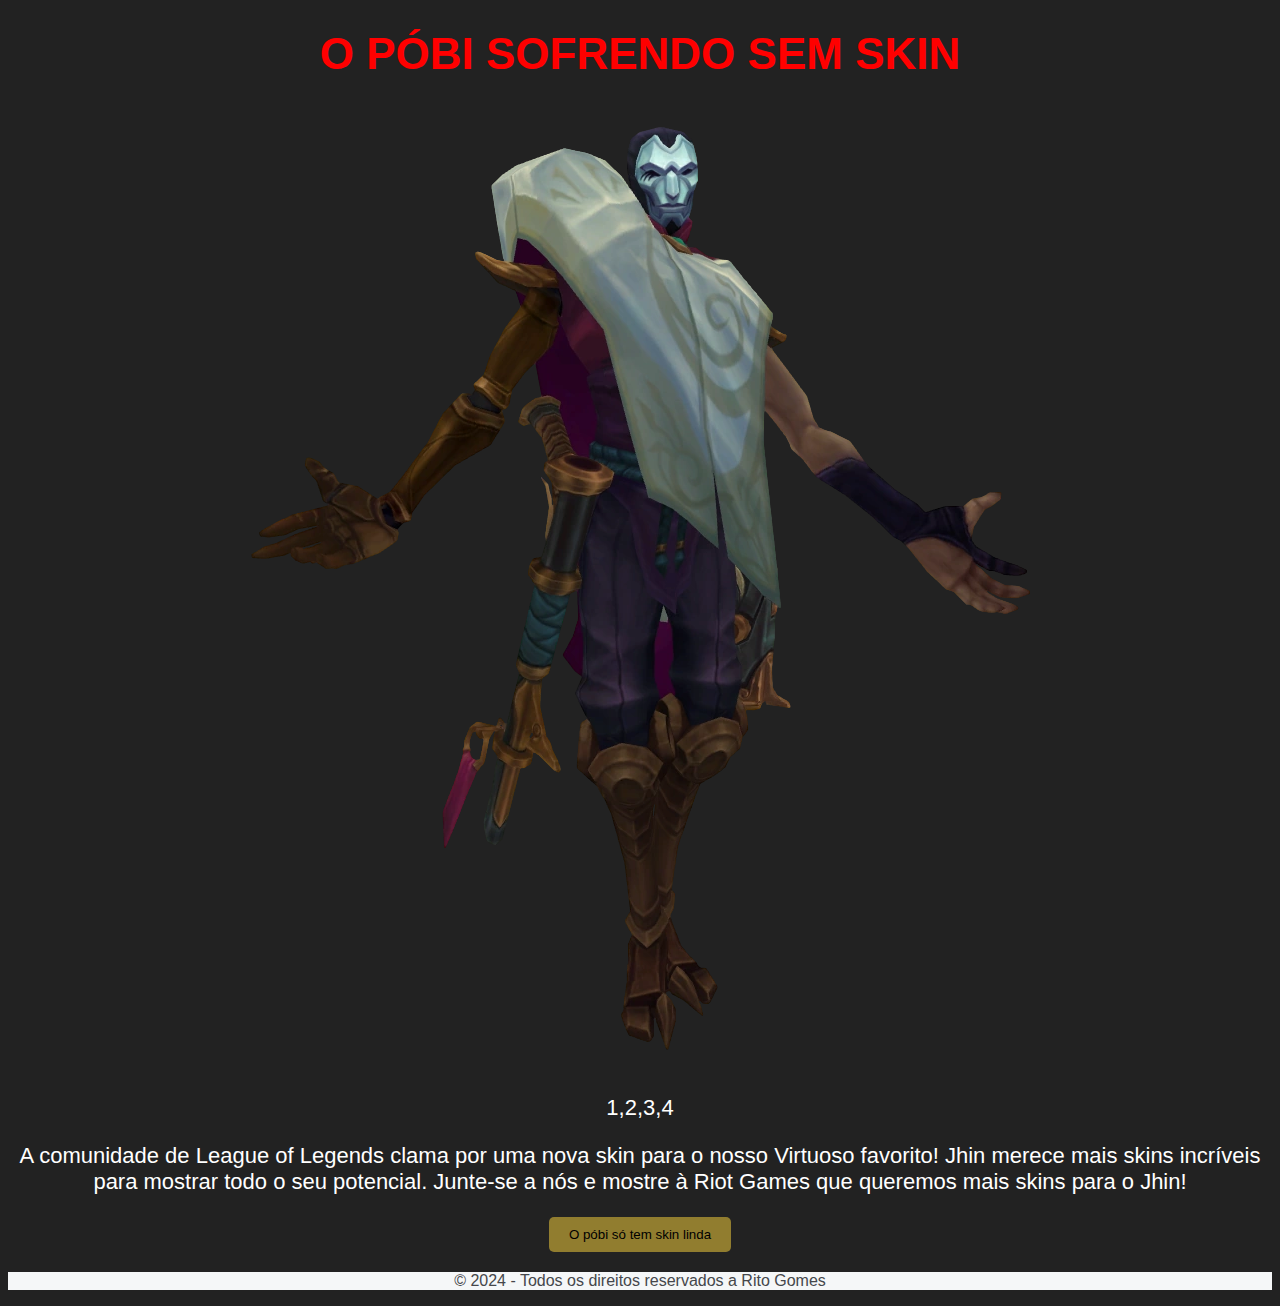
<file: jhin.html>
<!DOCTYPE html>
<html>
<head>
    <title>O JHIN ESTA SOFRENDO ! QUEREMOS UMA NOVA SKIN PRO JHIN!!!</title>
    <link rel="stylesheet" href="styles.css">
    <link rel="apple-touch-icon" sizes="180x180" href="/apple-touch-icon.png">
    <link rel="icon" type="image/png" sizes="32x32" href="/favicon-32x32.png">
    <link rel="icon" type="image/png" sizes="16x16" href="/favicon-16x16.png">
    <link rel="manifest" href="/site.webmanifest">
    <link rel="mask-icon" href="/safari-pinned-tab.svg" color="#5bbad5">
    <meta name="msapplication-TileColor" content="#da532c">
    <meta name="theme-color" content="#ffffff">
</head>
<link rel="stylesheet" href="jhin.css">
<body>
    <header>
        <h1>O PÓBI SOFRENDO SEM SKIN</h1>
        
    </header>
    <main>
        <img src="Jhin_Render.webp" alt="Jhin, o Virtuoso">
        <P>1,2,3,4</P>
        <p> A comunidade de League of Legends clama por uma nova skin para o nosso Virtuoso favorito! Jhin merece mais skins incríveis para mostrar todo o seu potencial. Junte-se a nós e mostre à Riot Games que queremos mais skins para o Jhin!</p>
        <button onclick="window.open('https://www.leagueoflegends.com/pt-br/champions/jhin/')">O póbi só tem skin linda</button>
        <div class="redes-sociais">
            </div>
    </main>
    <footer>
        <p>&copy; 2024 - Todos os direitos reservados a Rito Gomes</p>
    </footer>
</body>
</html>
</file>
<file: styles.css>
body {
    font-size: 22px;
h1 
  font-size: 24px;
background-color: #222; 

color: #fff; 
h1 
color: #f00; 
text-align: center;
color: rgb(204, 190, 109);  

}

}
</file>
<file: jhin.css>
body {
    font-family: 'Arial', sans-serif;
    background-color: #222; /* Cor de fundo escura, similar à estética do Jhin */
    color: #fff;
    text-align: center;
}

h1 {
    color: #ff0000; /* Vermelho para destacar */
}

img {
    max-width: 100%;
}

button {
    background-color: #917d2f; /* Dourado, uma cor que combina com a temática de algumas skins do Jhin */
    color: #000;
    padding: 10px 20px;
    border: none;
    border-radius: 5px;
    cursor: pointer;
}
    .redes-sociais {
        margin-top: 20px;
    }

footer {
    background-color: #F5F7F8; /* Cor de fundo do rodapé */
    color: #45474B; /* Cor do texto */
    text-align: center; /* Alinha o texto ao centro */
    padding: 0; /* Espaçamento interno */
    width: 100%; /* Largura total da página */
    position: static; /* Posiciona o rodapé */
    bottom: 0; /* Alinha ao fundo da página */
    font-size: 1rem; /* Tamanho da fonte */
}
</file>
